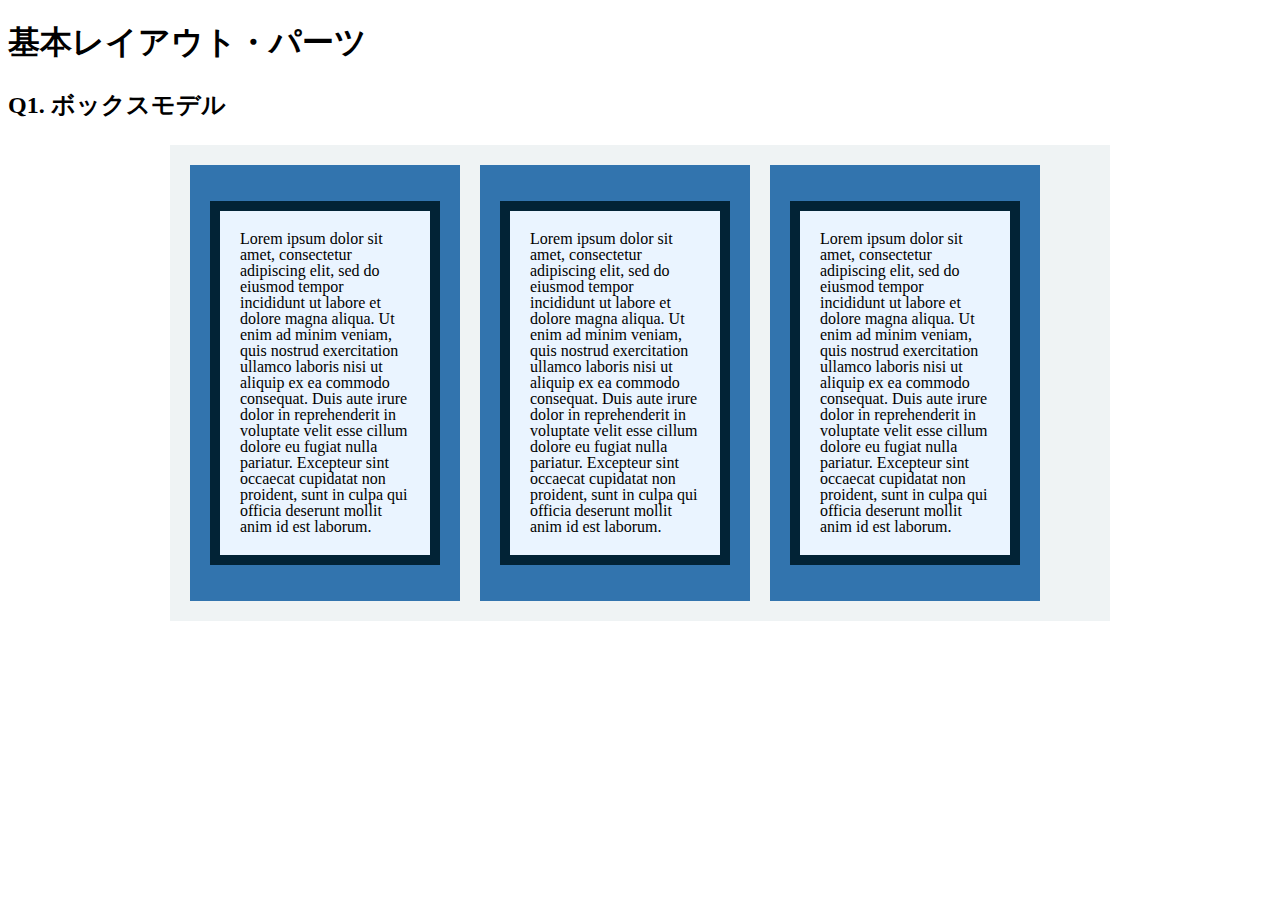
<file: layout_parts/q1/index.html>
<!DOCTYPE html>
<html>
  <head>
    <meta charset="utf-8">
    <meta http-equiv="X-UA-Compatible" content="IE=edge">
    <meta name="viewport" content="width=device-width, initial-scale=1.0, maximum-scale=1.0, user-scalable=no">
    <meta name="format-detection" content="telephone=no">
    <title>基本レイアウト・パーツ</title>
    <link rel="stylesheet" href="http://gizumo-inc.github.io/sample/front-lesson/layout_parts_new/assets/css/reset.css">
    <link rel="stylesheet" href="http://gizumo-inc.github.io/sample/front-lesson/layout_parts_new/assets/css/base.css">
    <link rel="stylesheet" href="css/style.css">
  </head>
  <body>
    <div class="wrapper">
      <h1 class="title">基本レイアウト・パーツ</h1>
      <h2 class="headline">
        <p class="headline__text">Q1. ボックスモデル</p>
      </h2>
      <div class="box">
        <!--
            このQ1のみ「answer」フォルダがあり、そこにQ1でのHTML/CSSの説明が書いてあります。
            その「index.html」をブラウザとテキストエディタで開き、参考にしてみてください。

             この問題はmarginとpaddingとborderをうまく使ってボックスを配置する問題です。
             レイアウトとしては、1つの大きなボックスの中に3つのボックスが横並びになっていて、
             さらにその3つのボックスの中にそれぞれ1つずつボックスが入っている形になっています。
             3つのボックスはfloatで横並びにしているので、clearfixでの解除も忘れないようにしてください。

             ■この問題で使う大事なプロパティ
             ・margin
             ・padding
             ・border
             ・float
        -->
        <!-- 回答はクラスq1の要素の中に書いてね -->
        <!-- すでについてるクラスにはstyleを指定しない。styleをつける場合は自分で新たにクラスをつけること -->
        <div class="q1">
          <div class="q1__content clearfix">
            <div class="q1__content__box">
              <p class="content__text">Lorem ipsum dolor sit amet, consectetur adipiscing elit, sed do eiusmod tempor incididunt ut labore et dolore magna aliqua. Ut enim ad minim veniam, quis nostrud exercitation ullamco laboris nisi ut aliquip ex ea commodo consequat. Duis aute irure dolor in reprehenderit in voluptate velit esse cillum dolore eu fugiat nulla pariatur. Excepteur sint occaecat cupidatat non proident, sunt in culpa qui officia deserunt mollit anim id est laborum. </p>
            </div>

            <div class="q1__content__box">
              <p class="content__text">Lorem ipsum dolor sit amet, consectetur adipiscing elit, sed do eiusmod tempor incididunt ut labore et dolore magna aliqua. Ut enim ad minim veniam, quis nostrud exercitation ullamco laboris nisi ut aliquip ex ea commodo consequat. Duis aute irure dolor in reprehenderit in voluptate velit esse cillum dolore eu fugiat nulla pariatur. Excepteur sint occaecat cupidatat non proident, sunt in culpa qui officia deserunt mollit anim id est laborum. </p>
            </div>
            
            <div class="q1__content__box">
              <p class="content__text">Lorem ipsum dolor sit amet, consectetur adipiscing elit, sed do eiusmod tempor incididunt ut labore et dolore magna aliqua. Ut enim ad minim veniam, quis nostrud exercitation ullamco laboris nisi ut aliquip ex ea commodo consequat. Duis aute irure dolor in reprehenderit in voluptate velit esse cillum dolore eu fugiat nulla pariatur. Excepteur sint occaecat cupidatat non proident, sunt in culpa qui officia deserunt mollit anim id est laborum. </p>
            </div>
          </div>
        </div>
        <!-- 回答はクラスq1の要素の中に書いてね -->
      </div>
    </div>
  </body>
</html>
</file>
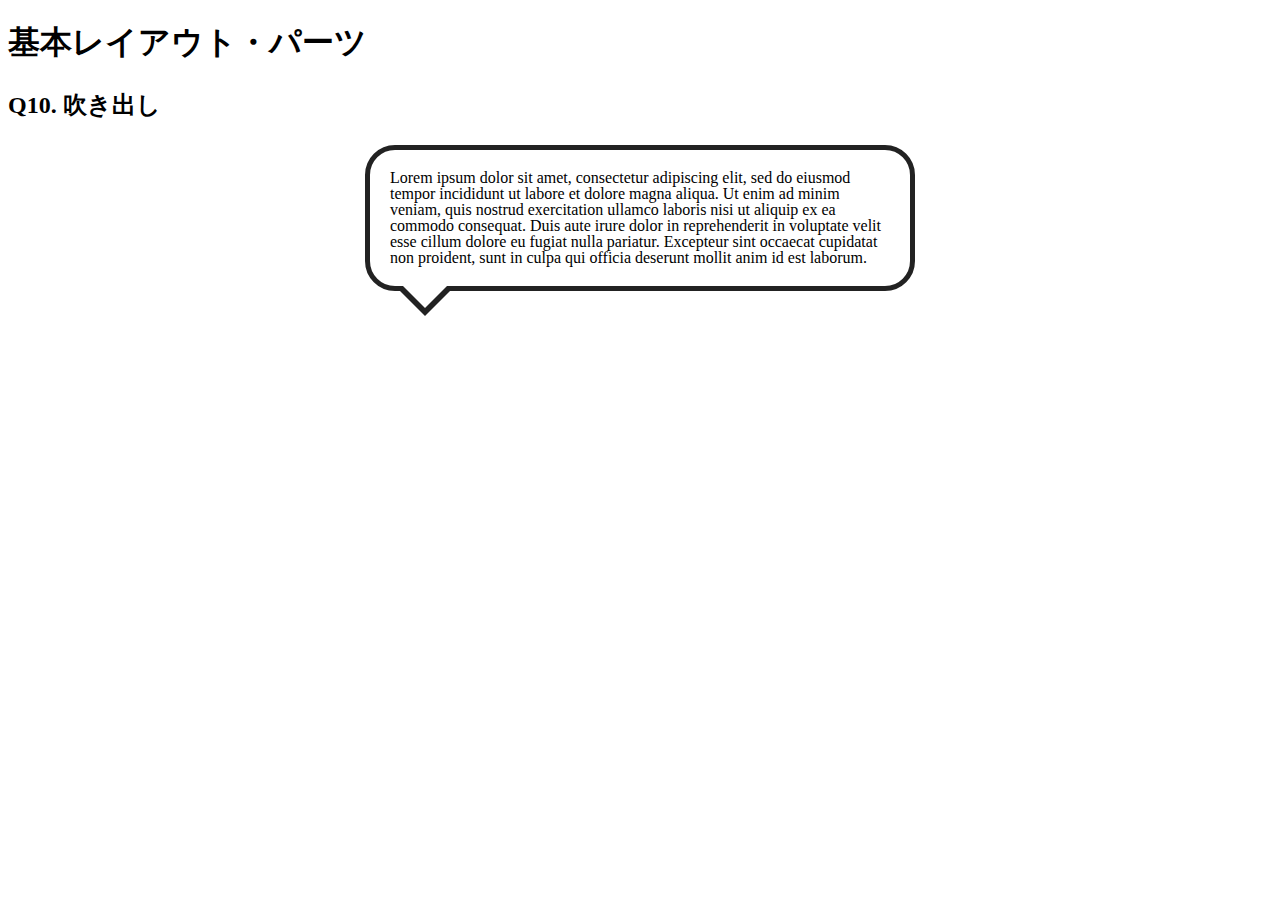
<file: layout_parts/q10/index.html>
<!DOCTYPE html>
<html>
  <head>
    <meta charset="utf-8">
    <meta http-equiv="X-UA-Compatible" content="IE=edge">
    <meta name="viewport" content="width=device-width, initial-scale=1.0, maximum-scale=1.0, user-scalable=no">
    <meta name="format-detection" content="telephone=no">
    <title>基本レイアウト・パーツ</title>
    <link rel="stylesheet" href="http://gizumo-inc.github.io/sample/front-lesson/layout_parts_new/assets/css/reset.css">
    <link rel="stylesheet" href="http://gizumo-inc.github.io/sample/front-lesson/layout_parts_new/assets/css/base.css">
    <link rel="stylesheet" href="css/style.css">
  </head>
  <body>
    <div class="wrapper">
      <h1 class="title">基本レイアウト・パーツ</h1>
      <h2 class="headline">
        <p class="headline__text">Q10. 吹き出し</p>
      </h2>
      <div class="box">
        <!--
             吹き出しというのもwebサイトにおいてよく使われるパーツです。
             これもCSSだけで実装することができますが、吹き出しの枠線の三角の部分がむずかしいかと思います。
             やり方は何通りかありますので、調べてみて自分なりの方法で再現してみてください。

             ■この問題で使う大事なプロパティ
             ・position

             ■この問題で使う大事な擬似要素
             ・:before
             ・:after
        -->
        <!-- 回答はクラスq10の要素の中に書いてね -->
        <!-- すでについてるクラスにはstyleを指定しない。styleをつける場合は自分で新たにクラスをつけること -->
        <div class="q10">
        <div class="hukidashi">
          Lorem ipsum dolor sit amet, consectetur adipiscing elit, sed do eiusmod tempor incididunt ut labore et dolore magna aliqua. Ut enim ad minim veniam, quis nostrud exercitation ullamco laboris nisi ut aliquip ex ea commodo consequat. Duis aute irure dolor in reprehenderit in voluptate velit esse cillum dolore eu fugiat nulla pariatur. Excepteur sint occaecat cupidatat non proident, sunt in culpa qui officia deserunt mollit anim id est laborum.
        </div>
          
        </div>
        <!-- 回答はクラスq10の要素の中に書いてね -->
      </div>
    </div>
  </body>
</html>
</file>
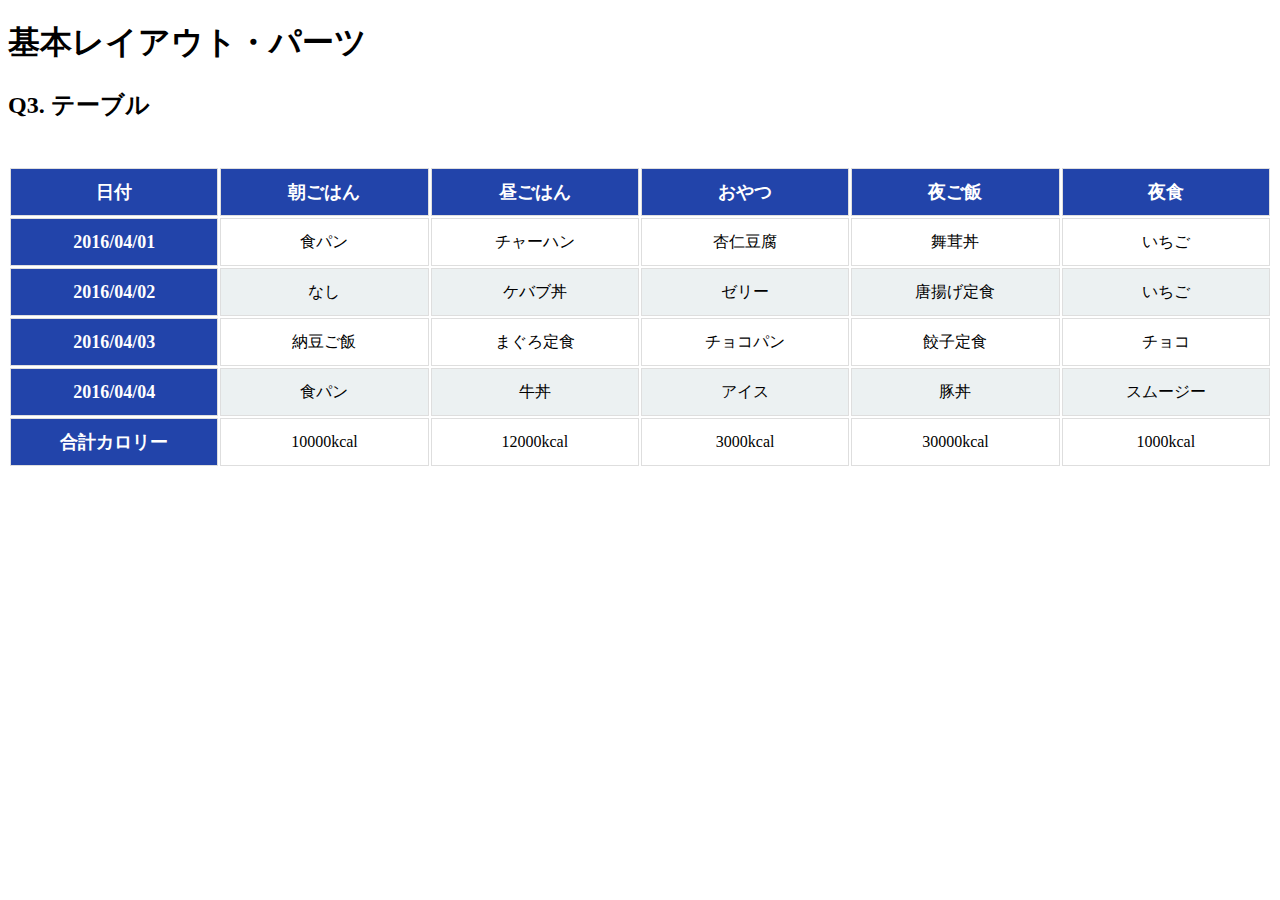
<file: layout_parts/q3/index.html>
<!DOCTYPE html>
<html>
  <head>
    <meta charset="utf-8">
    <meta http-equiv="X-UA-Compatible" content="IE=edge">
    <meta name="viewport" content="width=device-width, initial-scale=1.0, maximum-scale=1.0, user-scalable=no">
    <meta name="format-detection" content="telephone=no">
    <title>基本レイアウト・パーツ</title>
    <link rel="stylesheet" href="http://gizumo-inc.github.io/sample/front-lesson/layout_parts_new/assets/css/reset.css">
    <link rel="stylesheet" href="http://gizumo-inc.github.io/sample/front-lesson/layout_parts_new/assets/css/base.css">
    <link rel="stylesheet" href="css/style.css">
  </head>
  <body>
    <div class="wrapper">
      <h1 class="title">基本レイアウト・パーツ</h1>
      <h2 class="headline">
        <p class="headline__text">Q3. テーブル</p>
      </h2>
        <!--
             tableタグを使って表をつくってもらいます。
             tableタグ内では使っていいタグと使っていい順序というものが決まっています。
             それを検索しながら当てはめてください。

             背景色が青いセルのfont-sizeは18pxでline-heightが26pxです。
             それ以外のセルはfont-sizeが16pxでline-heightが22pxです。

             ■この問題で使う大事なプロパティ
             ・table-layout

             ■この問題で使う大事な擬似要素
             ・:nth-child
             ・:first-child
             ・:last-child

             ■必須ではないけど使えると便利な擬似要素
             ・:not
        -->
        <!-- 回答はクラスq3の要素の中に書いてね -->
        <!-- すでについてるクラスにはstyleを指定しない。styleをつける場合は自分で新たにクラスをつけること -->

        <!-- 回答はクラスq3の要素の中に書いてね
        ・tabletag　インデント空きすぎ
        ・一番左の青い部分もｔｈタグで（ｃｓｓ２３行目も変更になる）
        ・ｃｓｓにタグに指定してるスタイルはptable内のタグと分かるように指定する
        ・ -->
        <div class="q3">
          <table class="ptable">
          <tr>
            <th>日付</th> <th>朝ごはん</th> <th>昼ごはん</th> <th>おやつ</th> <th>夜ご飯</th> <th>夜食</th>
          </tr>
  
          <tr>
            <th>2016/04/01</th> <td>食パン</td>　<td>チャーハン</td> <td>杏仁豆腐</td> <td>舞茸丼</td> <td>いちご</td>
          </tr>
  
          <tr>
            <th>2016/04/02</th> <td>なし</td> <td>ケバブ丼</td> <td>ゼリー</td> <td>唐揚げ定食</td> <td>いちご</td>
          </tr>
  
          <tr>
            <th>2016/04/03</th> <td>納豆ご飯</td> <td>まぐろ定食</td> <td>チョコパン</td> <td>餃子定食</td> <td>チョコ</td>
          </tr>
  
          <tr>
            <th>2016/04/04</th> <td>食パン</td> <td>牛丼</td> <td>アイス</td> <td>豚丼</td> <td>スムージー</td>
          </tr>
  
          <tr>
            <th>合計カロリー</th> <td>10000kcal</td> <td>12000kcal</td> <td>3000kcal</td> <td>30000kcal</td> <td>1000kcal</td>
          </tr>
          </table>
      </div>
    </div>
  </body>
</html>
</file>
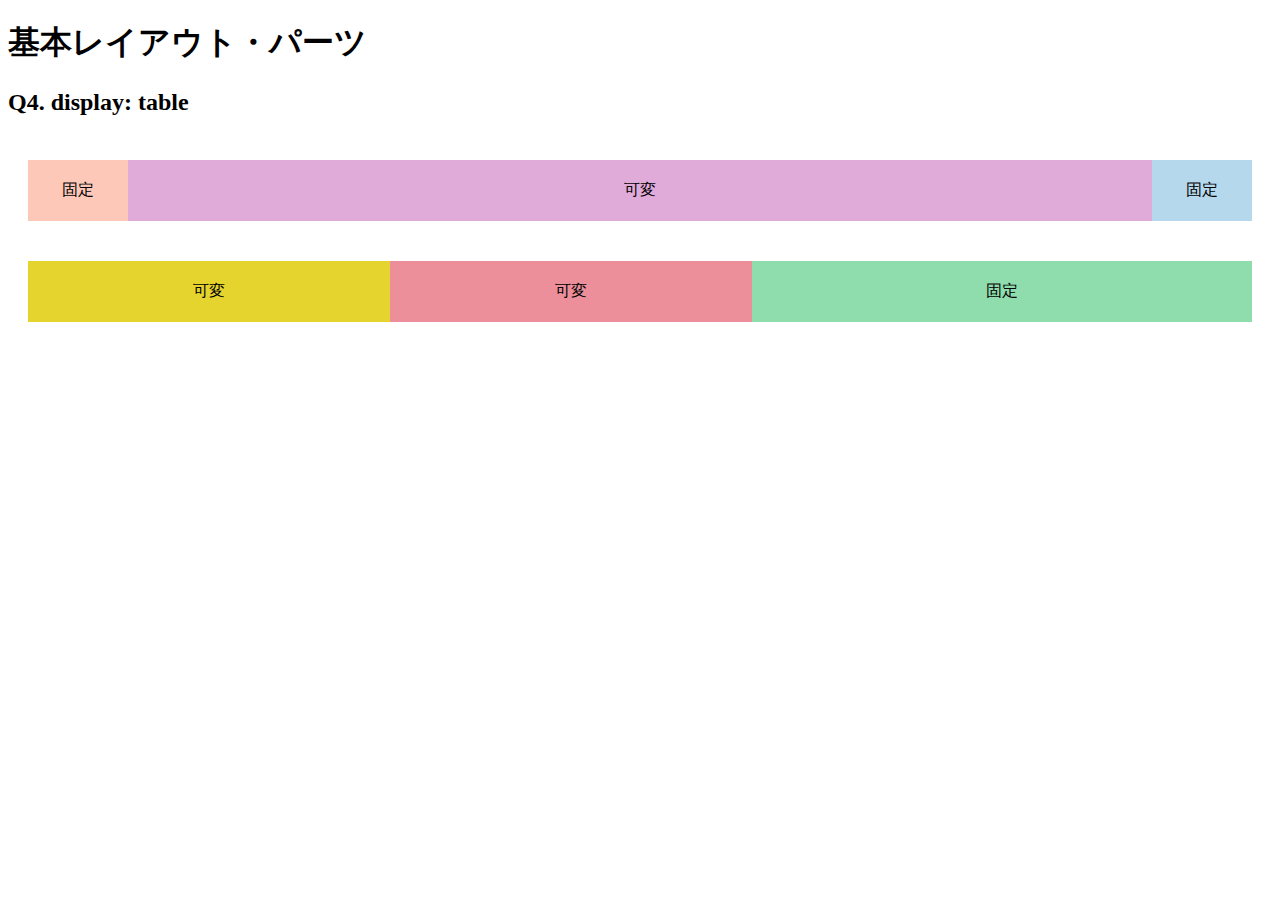
<file: layout_parts/q4/index.html>
<!DOCTYPE html>
<html>
  <head>
    <meta charset="utf-8">
    <meta http-equiv="X-UA-Compatible" content="IE=edge">
    <meta name="viewport" content="width=device-width, initial-scale=1.0, maximum-scale=1.0, user-scalable=no">
    <meta name="format-detection" content="telephone=no">
    <title>基本レイアウト・パーツ</title>
    <link rel="stylesheet" href="http://gizumo-inc.github.io/sample/front-lesson/layout_parts_new/assets/css/reset.css">
    <link rel="stylesheet" href="http://gizumo-inc.github.io/sample/front-lesson/layout_parts_new/assets/css/base.css">
    <link rel="stylesheet" href="css/style.css">
  </head>
  <body>
    <div class="wrapper">
      <h1 class="title">基本レイアウト・パーツ</h1>
      <h2 class="headline">
        <p class="headline__text">Q4. display: table</p>
      </h2>
      <div class="box">
        <!--
             Webサイトを作る際、「メインコンテンツはウィンドウの横幅に応じて伸縮するけれどサイドバーは常に固定値」といったようなレイアウトをすることが多々あります。
             そのようなときに、ウィンドウサイズに対して固定のものと可変のものを横に並べるやり方がわからないとレイアウトができません。
             display: tableを使うことで実現することができるのでやってみましょう。
             固定と書いてあるdivはウィンドウサイズが変わっても横幅が変化せず、可変と書いてあるdivはウィンドウサイズの変化に合わせて横幅が変化するようにスタイルをあてます。

             今回もHTMLは記述してあるので、新たにclassを付与してスタイルをあててください。
             .q4のdivにスタイルを当てる場合は、.q4に当てるのではなく新たにclassを付与してスタイルをあててください。

             ■この問題で使う大事なプロパティ
             ・display: table
             ・display: table-cell
        -->
        <!-- 回答はクラスq4の要素の中に書いてね -->
        <!-- すでについてるクラスにはstyleを指定しない。styleをつける場合は自分で新たにクラスをつけること -->
        <!-- 新たにタグは追加しなくてもできます。 -->
        <div class="q4">
          <div class="container">
            <div class="gum orange">固定</div>
            <div class="gum purple">可変</div>
            <div class="gum water">固定</div>
          </div>
          <div class="container">
            <div class="gum yellow">可変</div>
            <div class="gum pink">可変</div>
            <div class="gum green">固定</div>
          </div>
        </div>
        <!-- 回答はクラスq4の要素の中に書いてね -->
      </div>
    </div>
  </body>
</html>
</file>
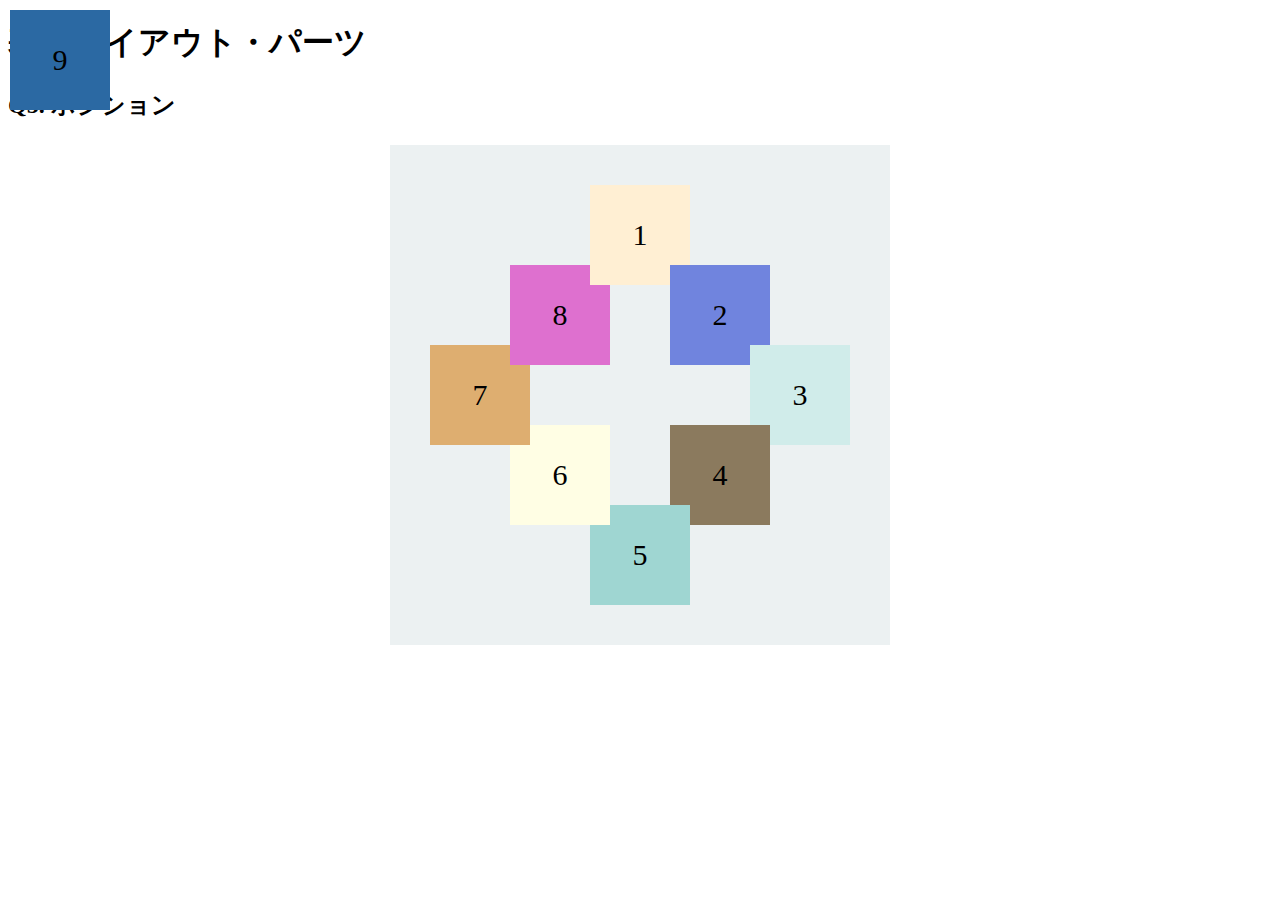
<file: layout_parts/q5/index.html>
<!DOCTYPE html>
<html>
  <head>
    <meta charset="utf-8">
    <meta http-equiv="X-UA-Compatible" content="IE=edge">
    <meta name="viewport" content="width=device-width, initial-scale=1.0, maximum-scale=1.0, user-scalable=no">
    <meta name="format-detection" content="telephone=no">
    <title>基本レイアウト・パーツ</title>
    <link rel="stylesheet" href="http://gizumo-inc.github.io/sample/front-lesson/layout_parts_new/assets/css/reset.css">
    <link rel="stylesheet" href="http://gizumo-inc.github.io/sample/front-lesson/layout_parts_new/assets/css/base.css">
    <link rel="stylesheet" href="css/style.css">
  </head>
  <body>
    <div class="wrapper">
      <h1 class="title">基本レイアウト・パーツ</h1>
      <h2 class="headline">
        <p class="headline__text">Q5. ポジション</p>
      </h2>
      <div class="box">
        <!--
             9個のボックスをきれいに配置しましょう。ボックスの重なり方(どれが上にあるのか)も意識してください。
             9番のボックスは常に(画面サイズに関わらず、スクロールに付随して)画面の左上に存在するように配置してください。

             ちなみにこの問題では、すでにHTMLは用意されています。
             ただ順序がばらばらになっているので、HTMLは変えずにCSSだけで正しい順序で配置してみてください。(classの付与は可)

             普通にやると1番のボックスが8番のボックスの下になってしまいます。
             下記にある「この問題で使う大事な擬似要素」のbefore or afterを使って、
             1番のボックスと同じ色、重なり部分と同じ大きさの要素を作ってpositionで配置しましょう。

             ■この問題で使う大事なプロパティ
             ・position
             ・z-index
             ■この問題で使う大事な擬似要素
             ・:before or :after
        -->
        <!-- 回答はクラスq5の要素の中に書いてね -->
        <!-- すでについてるクラスにはstyleを指定しない。styleをつける場合は自分で新たにクラスをつけること -->
        <!-- 新たにタグは追加しなくてもできます。 
          ・数字をかこっているdivtagを消す
          ・９のdivtagについてもコンテナ内に含める-->
        <div class="q5">
          <div class="container">

            <div class="inbox box8">
              8
            </div>
            <div class="inbox box5">
              5
            </div>
            <div class="inbox box1">
              1
            </div>
            <div class="inbox box7">
              7
            </div>
            <div class="inbox box4">
              4
            </div>
            <div class="inbox box6">
              6
            </div>
            <div class="inbox box2">
              2
            </div>
            <div class="inbox box3">
              3
            </div>

          
            <div class="inbox box9_fix">
              9
            </div>
            

        </div>
        <!-- 回答はクラスq5の要素の中に書いてね -->
      </div>
    </div>
  </body>
</html>
</file>
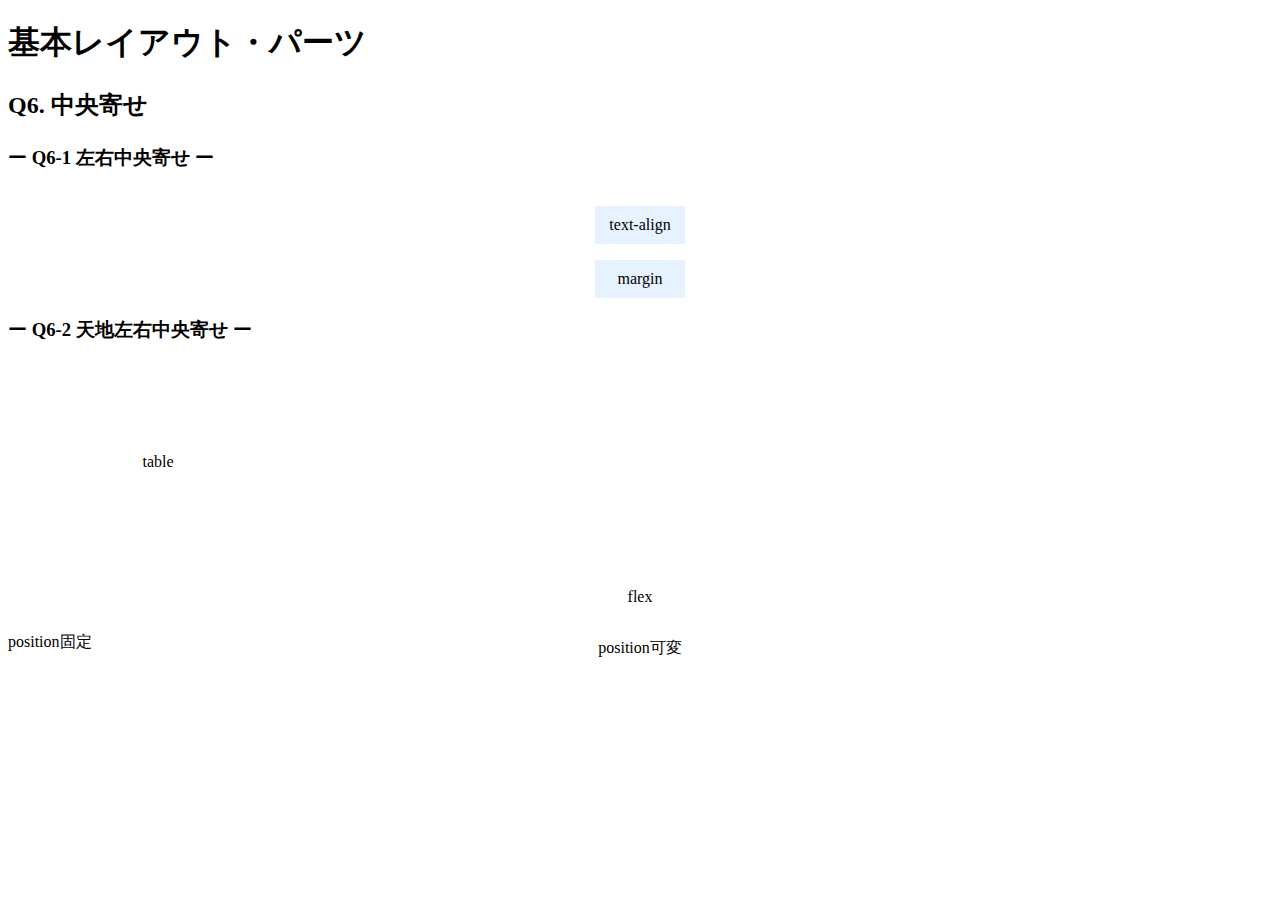
<file: layout_parts/q6/index.html>
<!DOCTYPE html>
<html>
  <head>
    <meta charset="utf-8">
    <meta http-equiv="X-UA-Compatible" content="IE=edge">
    <meta name="viewport" content="width=device-width, initial-scale=1.0, maximum-scale=1.0, user-scalable=no">
    <meta name="format-detection" content="telephone=no">
    <title>基本レイアウト・パーツ</title>
    <link rel="stylesheet" href="http://gizumo-inc.github.io/sample/front-lesson/layout_parts_new/assets/css/reset.css">
    <link rel="stylesheet" href="http://gizumo-inc.github.io/sample/front-lesson/layout_parts_new/assets/css/base.css">
    <link rel="stylesheet" href="css/style.css">
  </head>
  <body>
    <div class="wrapper">
      <h1 class="title">基本レイアウト・パーツ</h1>
      <h2 class="headline">
        <p class="headline__text">Q6. 中央寄せ</p>
      </h2>
      <div class="box">
        <!--
            ・q6_1の1を消しましょう
            ・position固定 marginを４方向auto 全方向０にして数字入れて無理やり真ん中に持ってこない
            ・stableもリラティブからアブソリュートに
            ・isstableに対してリラティブstableにabsolute
            ・isフレキシブルも同じように親リラ子アブ

            
             左右の中央寄せや、天地(上下)の中央寄せというのはサイトを作っているとよく遭遇するレイアウトです。
             色々なやり方があるのですが、状況に応じて最適なものは違うので適切な配置の仕方ができるようになりましょう。
             この問題ではHTMLはすでに用意しているので、classを自分で付与してスタイルをあててください。
        -->
        <div class="box__inner">
          <h3 class="box__headline">
            <p class="box__headline__text">ー Q6-1 左右中央寄せ ー</p>
          </h3>
          <!--
               ブロック要素内のテキスト(or インライン要素)の左右中央寄せに関してはtext-align:centerを設定することで簡単にできます。
               ただ、ブロック要素そのものの左右中央寄せは少し工夫をしないとできません。
               大きく分けて2通りのやり方があるのですが、それが以下の問題の2つです。
               中央寄せするブロックの横幅が可変の場合はtext-alignでの方法が、固定の場合はmarginでの方法が向いています。
          -->
          <div class="q6 q6--horizontal">
            <!--
                 ■この問題で使う大事なプロパティ
                 ・display
                 ・text-align
            -->
            <!-- Q6-1の回答はここに書いてね -->
            <!-- 新たにタグは追加しなくてもできます。 -->
            <div class="q6__box">
              <div  class="q6_align">
                <p class="q6_align_child">text-align</p>
              </div>
            </div>
            <!-- Q6-1の回答はここに書いてね -->

            <!--
                 ■この問題で使う大事なプロパティ
                 ・margin
            -->
            <!-- Q6-1の回答はここに書いてね -->
            <!-- 新たにタグは追加しなくてもできます。 -->
            <div class="q6__box">
              <p class="q6_margin">margin</p>
            </div>
            <!-- Q6-1の回答はここに書いてね -->
          </div>
        </div>

        <div class="box__inner">
          <h3 class="box__headline">
            <p class="box__headline__text">ー Q6-2 天地左右中央寄せ ー</p>
          </h3>
          <!--
               ブロック要素の天地中央寄せは左右よりも難易度が高くなります。
               そして天地の中央寄せができる状態だと左右もできる状態に自然になっているため、今回は天地左右の中央寄せになります。
               やり方は大きくわけて3つあります。
               1番目の方法は少し前までよく使われていたやり方で全てのブラウザで表示ができますが、HTMLの記述が冗長になってしまいます。
               2番目の方法は最新の記述で、とても簡単に書くことができますが、少し古いブラウザだと対応していません。
               3番目の方法もよく使われますが、これも少し古いブラウザだと対応していません。

               この問題もHTMLが用意されているのでclassを付与してスタイルをあててください。すでにふられているclassにスタイルをあてることはせず、新規でclassを作ってください。
          -->
          <!--
               ■この問題で使う大事なプロパティ
               ・display: table
               ・display: table-cell
               ・display: inline-block
               ・vertical-align
          -->
          <!-- Q6-2の回答はここに書いてね -->
          <!-- すでについてるクラスにはstyleを指定しない。styleをつける場合は自分で新たにクラスをつけること -->
          <!-- 新たにタグは追加しなくてもできます。 -->
          <div class="q6 q6--around">
            <div class="table">
              <p class="table-cell">table</p>
            </div>
          </div>
          <!-- Q6-2の回答はここに書いてね -->
          <!--
               ■この問題で使う大事なプロパティ
               ・display: flex
               ・align-items
               ・justify-content
          -->
          <!-- Q6-2の回答はここに書いてね -->
          <!-- すでについてるクラスにはstyleを指定しない。styleをつける場合は自分で新たにクラスをつけること -->
          <!-- 新たにタグは追加しなくてもできます。 -->
          <div class="q6 q6--around">
            <div class="outer--flex--center">
            <p class="flex--center">flex</p>
            </div>
          </div>
          <!-- Q6-2の回答はここに書いてね -->
          <div class="q6 q6--position">
            <!--
                 中央寄せする要素のサイズが固定のとき

                 ■この問題で使う大事なプロパティ
                 ・position
                 ・margin
            -->
            <!-- Q6-2の回答はここに書いてね -->
            <!-- すでについてるクラスにはstyleを指定しない。styleをつける場合は自分で新たにクラスをつけること -->
            <!-- 新たにタグは追加しなくてもできます。 -->
            <div class="q6__box is-stable">
              <p class="q6__box__inner stable">position固定</p>
            </div>
            <!-- Q6-2の回答はここに書いてね -->
            <!--
                 中央寄せする要素のサイズが可変のとき

                 ■この問題で使う大事なプロパティ
                 ・position
                 ・transform
            -->
            <!-- Q6-2の回答はここに書いてね -->
            <!-- すでについてるクラスにはstyleを指定しない。styleをつける場合は自分で新たにクラスをつけること -->
            <!-- 新たにタグは追加しなくてもできます。 -->
            <div class="q6__box is-flexible">
              <p class="q6__box__inner flexible">position可変</p>
            </div>
            <!-- Q6-2の回答はここに書いてね -->
          </div>
        </div>
      </div>
    </div>
  </body>
</html>
</file>
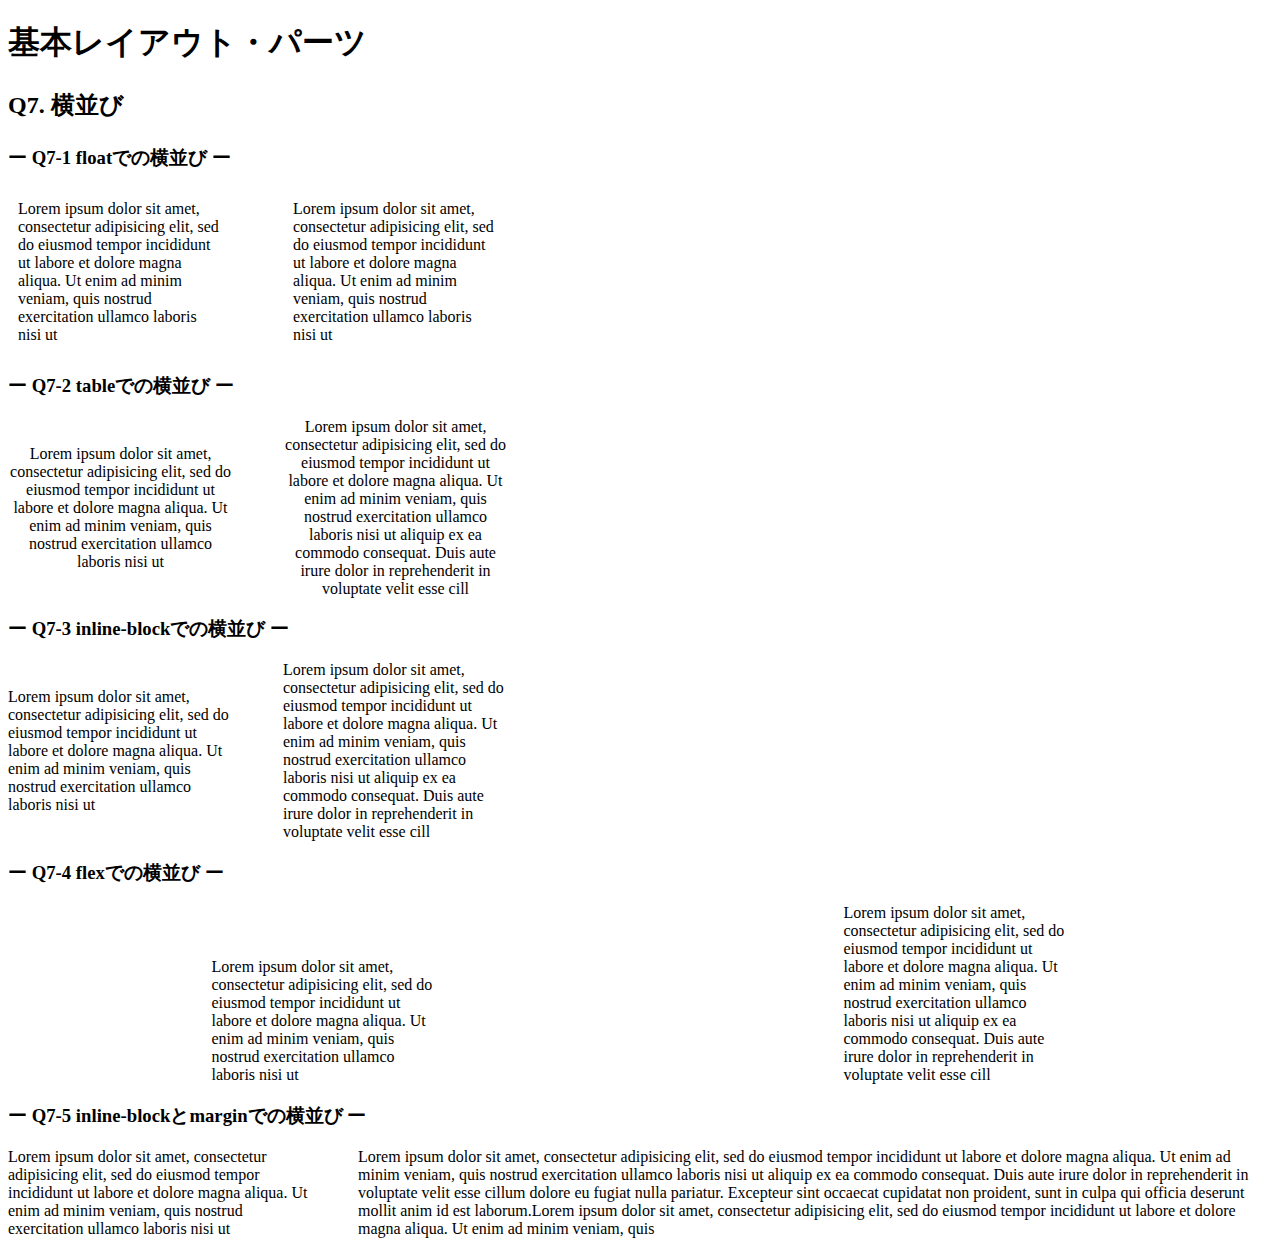
<file: layout_parts/q7/index.html>
<!DOCTYPE html>
<html>
  <head>
    <meta charset="utf-8">
    <meta http-equiv="X-UA-Compatible" content="IE=edge">
    <meta name="viewport" content="width=device-width, initial-scale=1.0, maximum-scale=1.0, user-scalable=no">
    <meta name="format-detection" content="telephone=no">
    <title>基本レイアウト・パーツ</title>
    <link rel="stylesheet" href="http://gizumo-inc.github.io/sample/front-lesson/layout_parts_new/assets/css/reset.css">
    <link rel="stylesheet" href="http://gizumo-inc.github.io/sample/front-lesson/layout_parts_new/assets/css/base.css">
    <link rel="stylesheet" href="css/style.css">
  </head>
  <body>
    <div class="wrapper">
      <h1 class="title">基本レイアウト・パーツ</h1>
      <h2 class="headline">
        <p class="headline__text">Q7. 横並び</p>
      </h2>
      <div class="box">
        <!--
             要素を横並びにするというのは、高頻出のレイアウトです。
             色々なやり方があるのですが、状況に応じて最適なものは違うので適切な配置の仕方ができるようになりましょう。
             この問題ではHTMLはすでに用意しているので、classを自分で付与してスタイルをあててください。
        -->
        <div class="box__inner">
          <h3 class="box__headline">
            <p class="box__headline__text">ー Q7-1 floatでの横並び ー</p>
          </h3>
          <!--
               ■この問題で使う大事なプロパティ
               ・float
          -->
          <!-- Q7の回答はここに書いてね -->
          <!-- すでについてるクラスにはstyleを指定しない。styleをつける場合は自分で新たにクラスをつけること -->
          <!-- 新たにタグは追加しなくてもできます。 -->
          <div class="q7 q7__float">
            <div class="q7__inner f__inner">
              <div class="q7__box f__box">
                Lorem ipsum dolor sit amet, consectetur adipisicing elit, sed do eiusmod tempor incididunt ut labore et dolore magna aliqua. Ut enim ad minim veniam, quis nostrud exercitation ullamco laboris nisi ut
              </div>
              <div class="q7__box f__box">
                Lorem ipsum dolor sit amet, consectetur adipisicing elit, sed do eiusmod tempor incididunt ut labore et dolore magna aliqua. Ut enim ad minim veniam, quis nostrud exercitation ullamco laboris nisi ut
              </div>
            </div>
          </div>
          <!-- Q7の回答はここに書いてね -->
        </div>

        <div class="box__inner">
          <h3 class="box__headline">
            <p class="box__headline__text">ー Q7-2 tableでの横並び ー</p>
          </h3>
          <!--
               少しクセのある横並び方法です。

               ■この問題で使う大事なプロパティ
               ・display: table
               ・display: table-cell
          -->
          <!-- Q7の回答はここに書いてね -->
          <!-- すでについてるクラスにはstyleを指定しない。styleをつける場合は自分で新たにクラスをつけること -->
          <!-- 新たにタグは追加しなくてもできます。 -->
          <div class="q7 q7--table">
            <div class="q7__inner q7__innner__table">
              <div class="q7__box table__box">
                <div class="q7__box__text q7__table__text">
                  Lorem ipsum dolor sit amet, consectetur adipisicing elit, sed do eiusmod tempor incididunt ut labore et dolore magna aliqua. Ut enim ad minim veniam, quis nostrud exercitation ullamco laboris nisi ut
                </div>
              </div>
              <div class="q7__box table__box">
                <div class="q7__box__text q7__table__text">
                  Lorem ipsum dolor sit amet, consectetur adipisicing elit, sed do eiusmod tempor incididunt ut labore et dolore magna aliqua. Ut enim ad minim veniam, quis nostrud exercitation ullamco laboris nisi ut aliquip ex ea commodo consequat. Duis aute irure dolor in reprehenderit in voluptate velit esse cill
                </div>
              </div>
            </div>
          </div>
          <!-- Q7の回答はここに書いてね -->
        </div>

        <div class="box__inner">
          <h3 class="box__headline">
            <p class="box__headline__text">ー Q7-3 inline-blockでの横並び ー</p>
          </h3>
          <!--
               ■この問題で使う大事なプロパティ
               ・display: inline-block
          -->
          <!-- Q7の回答はここに書いてね -->
          <!-- すでについてるクラスにはstyleを指定しない。styleをつける場合は自分で新たにクラスをつけること -->
          <!-- 新たにタグは追加しなくてもできます。 -->
          <div class="q7 q7--inlineblock">
            <div class="q7__inner q7__inline__container">
              <div class="q7__box q7__inline">
                Lorem ipsum dolor sit amet, consectetur adipisicing elit, sed do eiusmod tempor incididunt ut labore et dolore magna aliqua. Ut enim ad minim veniam, quis nostrud exercitation ullamco laboris nisi ut
              </div>
              <div class="q7__box q7__inline">
                Lorem ipsum dolor sit amet, consectetur adipisicing elit, sed do eiusmod tempor incididunt ut labore et dolore magna aliqua. Ut enim ad minim veniam, quis nostrud exercitation ullamco laboris nisi ut aliquip ex ea commodo consequat. Duis aute irure dolor in reprehenderit in voluptate velit esse cill
              </div>
            </div>
          </div>
          <!-- Q7の回答はここに書いてね -->
        </div>

        <div class="box__inner">
          <h3 class="box__headline">
            <p class="box__headline__text">ー Q7-4 flexでの横並び ー</p>
          </h3>
          <!--
               簡単に横並びが可能、かつ様々なアレンジが可能ですが、
               少し古いブラウザには対応してないので、他のものもしっかりと覚えるようにしましょう。

               ■この問題で使う大事なプロパティ
               ・flex
          -->
          <!-- Q7の回答はここに書いてね -->
          <!-- すでについてるクラスにはstyleを指定しない。styleをつける場合は自分で新たにクラスをつけること -->
          <!-- 新たにタグは追加しなくてもできます。 -->
          <div class="q7 q7--flex">
            <div class="q7__inner q7__flex__container">
              <div class="q7__box q7__flex">
                Lorem ipsum dolor sit amet, consectetur adipisicing elit, sed do eiusmod tempor incididunt ut labore et dolore magna aliqua. Ut enim ad minim veniam, quis nostrud exercitation ullamco laboris nisi ut
              </div>
              <div class="q7__box q7__flex">
                Lorem ipsum dolor sit amet, consectetur adipisicing elit, sed do eiusmod tempor incididunt ut labore et dolore magna aliqua. Ut enim ad minim veniam, quis nostrud exercitation ullamco laboris nisi ut aliquip ex ea commodo consequat. Duis aute irure dolor in reprehenderit in voluptate velit esse cill
              </div>
            </div>
          </div>
          <!-- Q7の回答はここに書いてね -->
        </div>

        <div class="box__inner">
          <h3 class="box__headline">
            <p class="box__headline__text">ー Q7-5 inline-blockとmarginでの横並び ー</p>
          </h3>
          <!--
               上記でやったdisplay: inline-block;での横並び方法の派生です。
               この方法を使うと固定幅 + 可変幅のレイアウトで横並びが可能です。
               ネガティブマージン（例：margin-left: -200px;）を使用します。

               ただ方法はいくつかあるので、固定幅 + 可変幅になっていれば問題ないです。

               ■この問題で使う大事なプロパティ
               ・display: inline-block
               ・margin, padding
          -->
          <!-- Q7の回答はここに書いてね -->
          <!-- すでについてるクラスにはstyleを指定しない。styleをつける場合は自分で新たにクラスをつけること -->
          <!-- 新たにタグは追加しなくてもできます。 -->
          <div class="q7 q7--margin">
            <div class="q7__inner is-full q7__advance__container">
              <div class="q7__box  q7__inline__left">
                <div class="q7__box__text">
                  Lorem ipsum dolor sit amet, consectetur adipisicing elit, sed do eiusmod tempor incididunt ut labore et dolore magna aliqua. Ut enim ad minim veniam, quis nostrud exercitation ullamco laboris nisi ut
                </div>
              </div>
              <div class="q7__box q7__inline__right">
                <div class="q7__box__text">
                  Lorem ipsum dolor sit amet, consectetur adipisicing elit, sed do eiusmod tempor incididunt ut labore et dolore magna aliqua. Ut enim ad minim veniam, quis nostrud exercitation ullamco laboris nisi ut aliquip ex ea commodo consequat. Duis aute irure dolor in reprehenderit in voluptate velit esse cillum dolore eu fugiat nulla pariatur. Excepteur sint occaecat cupidatat non proident, sunt in culpa qui officia deserunt mollit anim id est laborum.Lorem ipsum dolor sit amet, consectetur adipisicing elit, sed do eiusmod tempor incididunt ut labore et dolore magna aliqua. Ut enim ad minim veniam, quis
                </div>
              </div>
            </div>
          </div>
          <!-- Q7の回答はここに書いてね -->
        </div>
      </div>
    </div>
  </body>
</html>
</file>
<file: layout_parts/q1/css/style.css>
@charset "UTF-8";

/* 回答はここに書いてね */
.clearfix:after{
  display:block;
  content:"";
  clear:both;
}

.q1__content{
  width:900px;
  margin:0 auto;
  padding:20px;
  background-color:#eff3f4;
}

.q1__content__box{
  float: left;
  margin-left:20px;
  padding:20px;
  width:230px;
  background-color: #3274ae;
}

.q1__content .q1__content__box:first-child{
  margin-left:0;
}

.content__text{
  padding:20px;
  font-size:16px;
  line-height:16px;
  border:10px solid #022336;
  background-color: #eaf4ff;
}
/* 回答はここに書いてね */
</file>
<file: layout_parts/q10/css/style.css>
@charset "UTF-8";

/* 回答はここに書いてね */
.hukidashi{
  position: relative;
  margin: 0 auto;
  width: 500px;
  padding:20px;
  border: 5px solid #222;
  border-radius: 30px;
  font-size: 16px;
  line-height: 16px;
}

.hukidashi::after,
.hukidashi::before{
  content:"";
  position: absolute;
  margin-left: -15px;
}

.hukidashi::before {
  bottom: -47px;
  left: 45px;
  border: 25px solid transparent;
  border-top: 25px solid #FFF;
  z-index: 2;
}

.hukidashi::after {
  bottom: -60px;
  left: 40px;
  border: 30px solid transparent;
  border-top: 30px solid #222;
  z-index: 1;
}

/* 回答はここに書いてね */
</file>
<file: layout_parts/q3/css/style.css>
@charset "UTF-8";

/* 回答はここに書いてね */

.ptable{
  table-layout: fixed;
  width:100%;
}

.ptable th,.ptable td{
  border:solid #dedede 1px;
  padding:10px 0;
  text-align: center;

}

.ptable td{
  font-size: 16px;
  line-height: 22px;
}


.ptable th{
  background-color: #2244aa;
  color:#fff;
  font-size: 18px;
  line-height: 26px;
}

.ptable tr:nth-child(2n+1){
  background-color: #ecf1f2;
}

.ptable tr:last-child{
  border-top:dashed #000 2px;
}
/* 回答はここに書いてね */
</file>
<file: layout_parts/q4/css/style.css>
@charset "UTF-8";

/* 回答はここに書いてね */

.container{
  box-sizing: border-box;
  display: table;
  width:100%;
  padding: 20px;
}

.gum{
  display: table-cell;
  text-align: center;
  padding:20px 0;
  color:#000;
}

.orange{
  background-color: #fdc8b8;
  width:100px;
}
.purple{
  background-color: #e0abd9;
}
.water{
  background-color: #b6d8ed;
  width: 100px;
}

.yellow{
  background-color: #e5d32e;
}
.pink{
  background-color: #ec8f9a;
}
.green{
  background-color: #8fdcad;
  width:500px;
}


/* 回答はここに書いてね */
</file>
<file: layout_parts/q5/css/style.css>
@charset "UTF-8";

/* 回答はここに書いてね */
.container{
  position: relative;
  height:500px;
  width:500px;
  background-color: #ecf1f2;
  margin:0 auto;
}

.inbox{ 
  height:100px;
  width:100px;
  text-align: center;
  line-height: 100px;
  font-size: 30px;
  position: absolute;
}

.box1{
  background-color: #ffefd3;
  z-index:1;
  top:40px;
  left:200px;
}
.box2{
  background-color: #7084de;
  z-index:2;
  top:120px;
  left:280px;
}
.box3{
  background-color: #d0ecea;
  z-index:3;
  top:200px;
  left:360px;
}
.box4{
  background-color: #8b7a5e;
  z-index:4;
  top:280px;
  left:280px;
}
.box5{
  background-color: #9fd6d2;
  z-index:5;
  top:360px;
  left:200px;
}
.box6{
  background-color: #fffee4;
  z-index:6;
  top:280px;
  left:120px;
}
.box7{
  background-color: #deae70;
  z-index:7;
  top:200px;
  left:40px;
}
.box8{
  background-color: #de70cf;
  z-index:8;
  top:120px;
  left:120px;
}

.box8:before{
  content: "";
  position: absolute;
  height: 20px;
  width:20px;
  top:0;
  left:80px;
  z-index: 9;
  background-color: #ffefd3;
}

.box9_fix{
  position: fixed;
  top:10px;
  left:10px;
  background-color:#2b69a3;
}

/* 回答はここに書いてね */
</file>
<file: layout_parts/q6/css/style.css>
@charset "UTF-8";

/* 回答はここに書いてね */

.q6_align{
  text-align: center;
}

.q6_align_child{
  display:inline-block;
  padding: 10px 0;
  width:90px;
  background-color: #e6f2ff;
}

.q6_margin{
  display: block;
  margin: 0 auto;
  width: 90px;
  padding:10px 0;
  text-align: center;
  background-color: #e6f2ff
}

.table{
  height:200px;
  width:300px;
  display:table-cell;
  vertical-align:middle;
  text-align: center;
}

.table-cell{
  display: inline-block;
  padding:10px;
  background-color: #fff;
}

.outer--flex--center{
  display: flex;
  height: 100%;
  justify-content: center;
  align-items: center;
}

.flex--center{
  display: inline-block;
  padding:10px;
  background-color:#fff;
}

.is-stable{
  position: relative;
}

.stable{
  position: absolute;
  top: 0;
  bottom: 0;
  left: 0;
  right: 0;
  margin: auto;
}

.is-flexible{
  position: relative;
}

.flexible{
  position: absolute;
  top:50%;
  left:50%;
  transform: translateY(-50%) translateX(-50%);
}
/* 回答はここに書いてね */
</file>
<file: layout_parts/q7/css/style.css>
@charset "UTF-8";

/* 回答はここに書いてね */

.f__box{
  float: left;
  width: 225px;
  font-size:16px;
  box-sizing: border-box;
  padding:10px;
  margin-left: 50px;
  background-color: #fff;
}

.f__box:first-child{
  margin-left:0 ;
}

.f__inner::after {
  content: "";
  display: block;
  clear: both;
}


.q7__innner__table{
  display:table;
  table-layout: fixed;
  width:500px;
  border-collapse: separate;
  border-spacing:0;
  box-sizing: border-box;
}

.table__box{
  display:table-cell;
  width:225px;
  background-clip: padding-box;
  padding-left:50px;
  text-align: center;
  vertical-align: middle;
}

.table__box:first-child{
  padding-left:0;
}

.q7__inline__container{
  font-size: 0;
}

.q7__inline{
  display: inline-block;
  margin-left:50px;
  width:225px;
  box-sizing: border-box;
  vertical-align: middle;
  font-size: 16px;
}

.q7__inline:first-child{
  margin-left:0;
}

.q7__flex__container{
  display: flex;
  align-items: flex-end;
  justify-content: space-around;
}

.q7__flex{
  width: 225px;
  box-sizing: border-box;
}

.q7__advance__container{
  font-size: 0;
  overflow: hidden;
}

.q7__inline__left{
  width:300px;
  box-sizing: border-box;
  display: inline-block;
  font-size:16px;
  vertical-align: top;
}

.q7__inline__right{
  box-sizing: border-box;
  display:inline-block;
  width:100%;
  font-size: 16px;
  margin-left: -300px;
  padding-left:350px;
  vertical-align: top;
}
/* 回答はここに書いてね */
</file>
